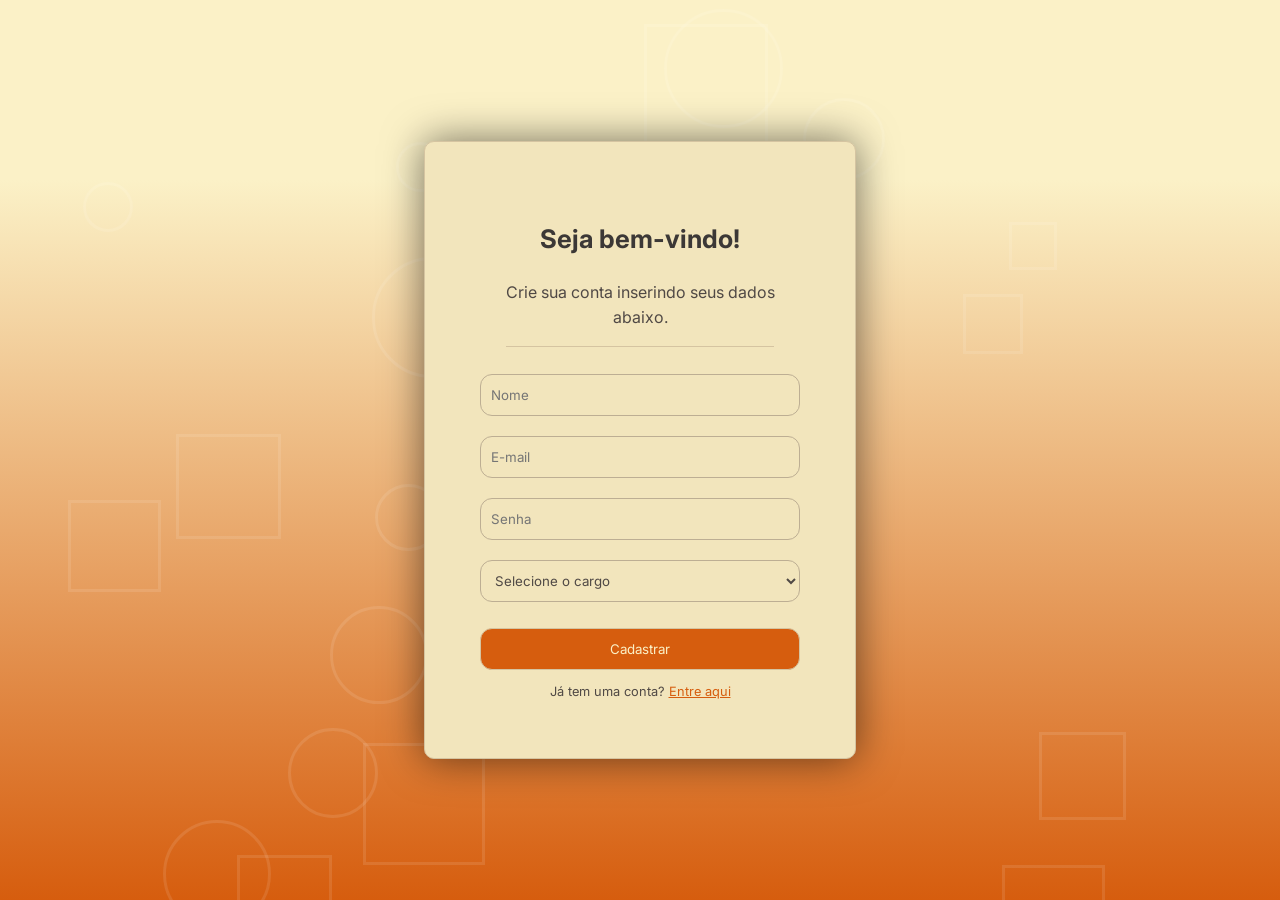
<file: src/main/resources/static/cadastro.html>
<!doctype html>
<html lang="pt-BR">
  <head>
    <meta charset="UTF-8" />
    <meta name="viewport" content="width=device-width, initial-scale=1.0" />
    <title>Cadastro</title>
    <meta
      name="description"
      content="Sistema de gestão para laboratórios maker escolares: organize ferramentas, componentes e utilitários."
    />
    <link rel="preconnect" href="https://fonts.googleapis.com" />
    <link rel="preconnect" href="https://fonts.gstatic.com" crossorigin />
    <link
      href="https://fonts.googleapis.com/css2?family=Inter:wght@400;500;600;700&display=swap"
      rel="stylesheet"
    />
    <link rel="stylesheet" href="css/variables.css" />
    <link rel="stylesheet" href="css/footer.css" />
    <link rel="stylesheet" href="css/registro.css" />
    <link rel="stylesheet" href="css/cadastro.css" />
    <link rel="stylesheet" href="css/login.css" />
  </head>

  <body>
    <section class="container-cad-log">
      <div class="bloqueio">
        <div class="bloqueio-formas"></div>
      </div>

      <div class="container-cadastro">
        <div class="cad">
          <div class="cad-header">
            <h2 class="cad-text">Seja bem-vindo!</h2>
            <span class="cad-sub-text"
              >Crie sua conta inserindo seus dados abaixo.</span
            >
          </div>
          <hr class="divisor" />
          <form action="" class="cad-inner">
            <input
              type="text"
              id="cadastro-nome"
              name="nome"
              required
              placeholder="Nome"
            />

            <input
              type="email"
              id="cadastro-email"
              name="email"
              required
              placeholder="E-mail"
            />

            <input
              type="password"
              id="cadastro-senha"
              name="senha"
              required
              placeholder="Senha"
            />

            <select id="cadastro-cargo" name="cargo" required>
              <option value="" disabled selected>Selecione o cargo</option>
              <option value="PROFESSOR">Professor</option>
              <option value="ALUNO">Aluno</option>
            </select>

            <button type="submit" class="cad-btn">Cadastrar</button>
          </form>
          <div class="cad-bottom">
            <span class="troca-do-cad"
              >Já tem uma conta?
              <a href="login.html" id="troca-log">Entre aqui</a></span
            >
          </div>
        </div>
      </div>
    </section>

    <script src="js/formas.js"></script>
    <script src="js/theme.js"></script>
    <script src="js/cad/log/cadastro.js" type="module"></script>
  </body>
</html>
</file>
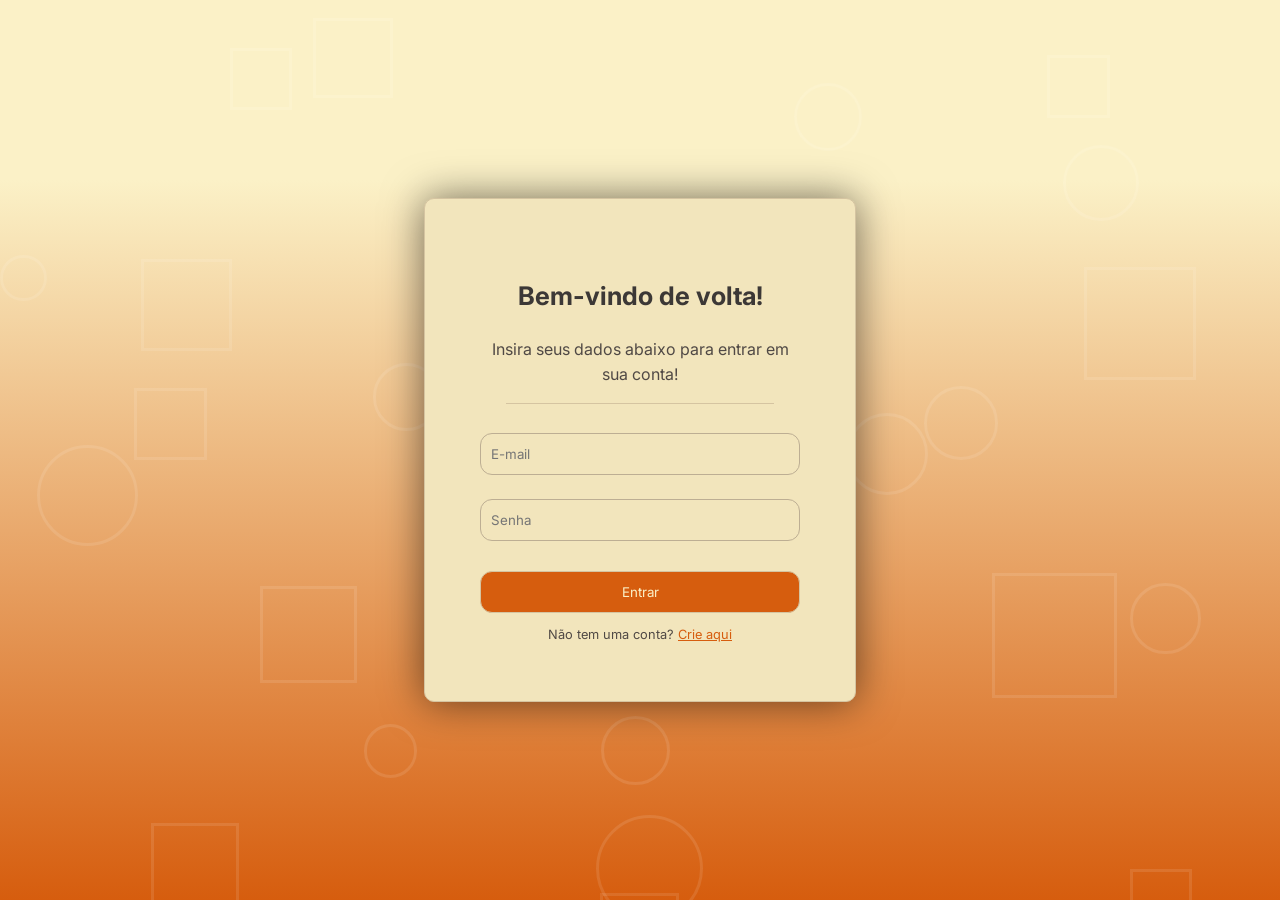
<file: src/main/resources/static/login.html>
<!doctype html>
<html lang="pt-BR">
  <head>
    <meta charset="UTF-8" />
    <meta name="viewport" content="width=device-width, initial-scale=1.0" />
    <title>Entrar</title>
    <meta
      name="description"
      content="Sistema de gestão para laboratórios maker escolares: organize ferramentas, componentes e utilitários."
    />
    <link rel="preconnect" href="https://fonts.googleapis.com" />
    <link rel="preconnect" href="https://fonts.gstatic.com" crossorigin />
    <link
      href="https://fonts.googleapis.com/css2?family=Inter:wght@400;500;600;700&display=swap"
      rel="stylesheet"
    />
    <link rel="stylesheet" href="css/variables.css" />
    <link rel="stylesheet" href="css/footer.css" />
    <link rel="stylesheet" href="css/registro.css" />
    <link rel="stylesheet" href="css/cadastro.css" />
    <link rel="stylesheet" href="css/login.css" />
  </head>

  <body>
    <section class="container-cad-log">
      <div class="bloqueio">
        <div class="bloqueio-formas"></div>
      </div>

      <div class="container-login">
        <div class="log">
          <div class="log-header">
            <h2 class="log-text">Bem-vindo de volta!</h2>
            <span class="log-sub-text"
              >Insira seus dados abaixo para entrar em sua conta!</span
            >
          </div>
          <hr class="divisor" />
          <form action="" class="log-inner">
            <input
              type="email"
              id="login-email"
              name="email"
              required
              placeholder="E-mail"
            />

            <input
              type="password"
              id="login-senha"
              name="senha"
              required
              placeholder="Senha"
            />

            <button type="submit" class="cad-btn">Entrar</button>
          </form>
          <div class="log-bottom">
            <span class="troca-do-log"
              >Não tem uma conta?
              <a href="cadastro.html" id="troca-cad">Crie aqui</a></span
            >
          </div>
        </div>
      </div>
    </section>

    <script src="js/formas.js"></script>
    <script src="js/theme.js"></script>
    <script src="js/cad/log/login.js" type="module"></script>
  </body>
</html>
</file>
<file: src/main/resources/static/css/variables.css>
:root {
  --bg: #fbf1c7;
  --surface: #f2e5bc;
  --surface-alt: #ebdbb2;
  --border: #d5c4a1;
  --border-strong: #bdae93;

  --text: #3c3836;
  --text-mid: #504945;
  --text-dim: #665c54;
  --text-soft: #7c6f64;
  --text-on-pri: #fbf1c7;

  --primary: #d65d0e;
  --primary-700: #af3a03;
  --primary-soft: #f2e5bc;

  --success: #79740e;
  --warning: #b57614;
  --error: #9d0006;

  --green: #79740e;
  --green-soft: #e9e5b5;
  --amber: #b57614;
  --amber-soft: #f2e3b5;
  --red: #9d0006;
  --red-soft: #f3d6c8;

  --cat-ferramentas: #af3a03;
  --cat-componentes: #076678;
  --cat-utilitarios: #79740e;

  --radius-sm: 6px;
  --radius: 8px;
  --radius-lg: 12px;
  --shadow-sm: 0 1px 2px rgba(60, 56, 54, 0.08);
  --shadow: 0 4px 16px rgba(60, 56, 54, 0.12);
  --shadow-lg: 0 12px 32px rgba(60, 56, 54, 0.18);

  --font: "Inter", system-ui, -apple-system, Segoe UI, Roboto, sans-serif;

  --nav-h: 10vh;
  --max: 1200px;
  --nav-w: 100%;
}

:root[data-theme="dark"] {
  --bg: #282828;
  --surface: #3c3836;
  --surface-alt: #504945;
  --border: #665c54;
  --border-strong: #7c6f64;
  --nav-color: #1d2021;

  --text: #ebdbb2;
  --text-mid: #d5c4a1;
  --text-dim: #bdae93;
  --text-soft: #928374;
  --text-on-pri: #282828;

  --primary: #fe8019;
  --primary-700: #fabd2f;
  --primary-soft: #504945;

  --success: #b8bb26;
  --warning: #fabd2f;
  --error: #fb4934;

  --green: #b8bb26;
  --green-soft: #3f4327;
  --amber: #fabd2f;
  --amber-soft: #4a3f24;
  --red: #fb4934;
  --red-soft: #4a2926;

  --cat-ferramentas: #fe8019;
  --cat-componentes: #83a598;
  --cat-utilitarios: #b8bb26;

  --radius-sm: 6px;
  --radius: 8px;
  --radius-lg: 12px;
  --shadow-sm: 0 1px 2px rgba(29, 32, 33, 0.25);
  --shadow: 0 4px 16px rgba(29, 32, 33, 0.35);
  --shadow-lg: 0 12px 32px rgba(29, 32, 33, 0.45);

  --font: "Inter", system-ui, -apple-system, Segoe UI, Roboto, sans-serif;

  --nav-h: 10vh;
  --max: 1200px;
  --nav-w: 100%;
}
</file>
<file: src/main/resources/static/css/footer.css>
.footer {
  position: sticky;
  width: 100%;
  margin-top: auto;
  background: var(--bg);
  border-top: 1px solid var(--border);
  color: var(--text);
  font-size: 0.875rem;
  z-index: 11;
}

.footer-inner {
  background-color: var(--bg);
  max-width: 100vw;
  margin: 0 auto;
  padding: 3rem 1.5rem 2rem;
  display: grid;
  grid-template-columns: 1.4fr repeat(3, 1fr);
  gap: 2rem;
}

.footer-brand .nav-logo {
  margin-bottom: 0.75rem;
}
.footer-brand p {
  font-size: 0.875rem;
  max-width: 320px;
}

.footer-col h4 {
  font-size: 0.8rem;
  text-transform: uppercase;
  letter-spacing: 0.06em;
  color: var(--text-mid);
  margin-bottom: 0.75rem;
  font-weight: 600;
}
.footer-col ul {
  display: flex;
  flex-direction: column;
  gap: 0.4rem;
}
.footer-col a {
  color: var(--text-dim);
  transition: color 0.15s;
}
.footer-col a:hover {
  color: var(--primary);
}

.footer-bottom {
  border-top: 1px solid var(--border);
  padding: 1rem 1.5rem;
  max-width: var(--max);
  margin: 0 auto;
  display: flex;
  justify-content: space-between;
  flex-wrap: wrap;
  gap: 0.5rem;
  font-size: 0.8rem;
  color: var(--text-mid);
}

.footer-tech {
  color: var(--text-soft);
}

.footer-compact {
  display: flex;
  justify-content: space-between;
  align-items: center;
  padding: 1rem 1.5rem;
  flex-wrap: wrap;
  gap: 0.5rem;
  font-size: 0.8rem;
}

@media (max-width: 760px) {
  .footer-inner {
    grid-template-columns: 1fr 1fr;
  }
}
@media (max-width: 480px) {
  .footer-inner {
    grid-template-columns: 1fr;
  }
}
</file>
<file: src/main/resources/static/css/registro.css>
body {
  margin: 0;
  font-family: var(--font);
  line-height: 1.55;
  -webkit-font-smoothing: antialiased;
  text-rendering: optimizeLegibility;
  min-height: 100vh;
  min-height: 100dvh;
  overflow-x: hidden;
}
.divisor {
  border: none;
  border-top: 1px solid var(--border);
  margin: 5% 0;
  width: 80%;
}
input,
button,
select {
  font-family: var(--font);
}
.container-cad-log {
  position: relative;
  display: flex;
  width: 100%;
  min-height: 100vh;
  min-height: 100dvh;
  height: auto;
  overflow: hidden;
  background-color: var(--bg);
}
.bloqueio {
  z-index: 10;
  position: absolute;
  inset: 0;
  width: 100%;
  min-height: 100%;
  background: linear-gradient(var(--bg) 20%, var(--primary) 100%);
  box-shadow: -10px 0 50px 2px var(--primary);
  transition: transform 0.5s ease-in-out;
  clip-path: inset(0);
}
.bloqueio-formas {
  position: absolute;
  inset: 0;
  width: 100%;
  min-height: 100%;
  overflow: hidden;
}
.forma {
  position: absolute;
  opacity: 0.1;
  animation: flutuar linear infinite;
}
::-webkit-scrollbar {
  width: 10px;
  height: 10px;
}
::-webkit-scrollbar-track {
  background: var(--bg);
}
::-webkit-scrollbar-thumb {
  background: var(--border-strong);
  border-radius: 8px;
  border: 2px solid var(--bg);
}
::-webkit-scrollbar-thumb:hover {
  background: var(--text-soft);
}
@keyframes flutuar {
  0% {
    transform: translateY(0) rotate(0deg);
  }
  100% {
    transform: translateY(-100vh) rotate(360deg);
  }
}
@media (max-width: 600px) {
  .container-cad-log {
    min-height: 100dvh;
    overflow-y: auto;
  }
  .bloqueio,
  .bloqueio-formas {
    min-height: 100dvh;
  }
}
</file>
<file: src/main/resources/static/css/cadastro.css>
.container-cadastro {
  position: relative;
  z-index: 20;
  display: flex;
  width: 100%;
  min-height: 100vh;
  min-height: 100dvh;
  padding: 24px 16px;
  box-sizing: border-box;
  justify-content: center;
  align-items: center;
}
.cad {
  display: flex;
  flex-direction: column;
  justify-content: center;
  align-items: center;
  width: min(432px, 100%);
  min-width: 0;
  max-width: 100%;
  min-height: 0;
  max-height: none;
  padding: clamp(28px, 5vw, 56px) clamp(24px, 5vw, 48px);
  box-sizing: border-box;
  background-color: var(--surface);
  border: 1px solid var(--border);
  border-radius: 10px;
  filter: drop-shadow(0 0 20px rgb(0 0 0 / 0.55));
}
.cad-text {
  color: var(--text);
  font-size: clamp(1rem, 2vw, 1.75rem);
}
.cad-sub-text {
  color: var(--text-mid);
  text-align: center;
  font-size: 1rem;
}
.cad-header {
  margin: 0 auto;
  display: flex;
  justify-content: center;
  align-items: center;
  flex-direction: column;
  width: 100%;
  max-width: 320px;
  max-height: none;
}
.cad-inner {
  margin: 0 auto;
  display: flex;
  justify-content: center;
  align-items: center;
  flex-direction: column;
  width: 100%;
  max-width: 320px;
  min-height: 0;
  max-height: none;
}
.cad input,
.cad select {
  padding: 10px;
  width: 100%;
  height: auto;
  min-height: 42px;
  box-sizing: border-box;
  border-radius: 12px;
  border: 1px solid var(--border-strong);
  background-color: var(--surface);
  color: var(--text);
  outline: none;
  margin: 10px auto;
}
.cad select {
  color: var(--text-mid);
  cursor: pointer;
}
option {
  border-radius: 12px;
  overflow: hidden;
}
.cad button {
  background-color: var(--primary);
  color: var(--text-on-pri);
  margin: 16px auto 12px;
  width: 100%;
  min-height: 42px;
  max-height: none;
  box-sizing: border-box;
  padding: 8px;
  border: 1px solid var(--border);
  border-radius: 12px;
  cursor: pointer;
}
.cad-bottom {
  margin: 0 auto;
  display: flex;
  width: 100%;
  max-width: 320px;
  max-height: none;
  justify-content: center;
  align-items: center;
  flex-direction: column;
}
.troca-do-cad {
  font-size: 0.8rem;
  color: var(--text-mid);
}
.troca-do-cad a {
  color: var(--primary);
  cursor: pointer;
}
@media (max-width: 480px) {
  .container-cadastro {
    align-items: flex-start;
    padding: 16px;
  }
  .cad {
    margin: auto 0;
    padding: 30px 22px;
  }
  .cad-text {
    text-align: center;
    font-size: 1.55rem;
  }
  .cad-sub-text {
    font-size: 0.92rem;
    text-align: center;
  }
}
</file>
<file: src/main/resources/static/css/login.css>
.container-login {
  position: relative;
  z-index: 20;
  display: flex;
  width: 100%;
  min-height: 100vh;
  min-height: 100dvh;
  padding: 24px 16px;
  box-sizing: border-box;
  justify-content: center;
  align-items: center;
}
.log {
  display: flex;
  flex-direction: column;
  justify-content: center;
  align-items: center;
  width: min(432px, 100%);
  min-width: 0;
  max-width: 100%;
  min-height: 0;
  max-height: none;
  padding: clamp(28px, 5vw, 56px) clamp(24px, 5vw, 48px);
  box-sizing: border-box;
  background-color: var(--surface);
  border: 1px solid var(--border);
  border-radius: 10px;
  filter: drop-shadow(0 0 20px rgb(0 0 0 / 0.55));
}
.log-text {
  color: var(--text);
  font-size: clamp(1rem, 2vw, 1.75rem);
}
.log-sub-text {
  color: var(--text-mid);
  text-align: center;
  font-size: 1rem;
}
.log-header {
  margin: 0 auto;
  display: flex;
  justify-content: center;
  align-items: center;
  flex-direction: column;
  width: 100%;
  max-width: 320px;
  max-height: none;
}
.log-inner {
  margin: 0 auto;
  display: flex;
  justify-content: center;
  align-items: center;
  flex-direction: column;
  width: 100%;
  max-width: 320px;
  min-height: 0;
  max-height: none;
}
.log input {
  padding: 10px;
  width: 100%;
  height: auto;
  min-height: 42px;
  box-sizing: border-box;
  border-radius: 12px;
  border: 1px solid var(--border-strong);
  background-color: var(--surface);
  color: var(--text);
  outline: none;
  margin: 12px auto;
}
.log button {
  background-color: var(--primary);
  color: var(--text-on-pri);
  margin: 18px auto 12px;
  width: 100%;
  min-height: 42px;
  max-height: none;
  box-sizing: border-box;
  padding: 8px;
  border: 1px solid var(--border);
  border-radius: 12px;
  cursor: pointer;
}
.log-bottom {
  margin: 0 auto;
  display: flex;
  width: 100%;
  max-width: 320px;
  max-height: none;
  justify-content: center;
  align-items: center;
  flex-direction: column;
}
.troca-do-log {
  font-size: 0.8rem;
  color: var(--text-mid);
}
.troca-do-log a {
  color: var(--primary);
  cursor: pointer;
}
@media (max-width: 480px) {
  .container-login {
    align-items: flex-start;
    padding: 16px;
  }
  .log {
    margin: auto 0;
    padding: 30px 22px;
  }
  .log-text {
    text-align: center;
    font-size: 1.55rem;
  }
  .log-sub-text {
    font-size: 0.92rem;
  }
}
</file>
